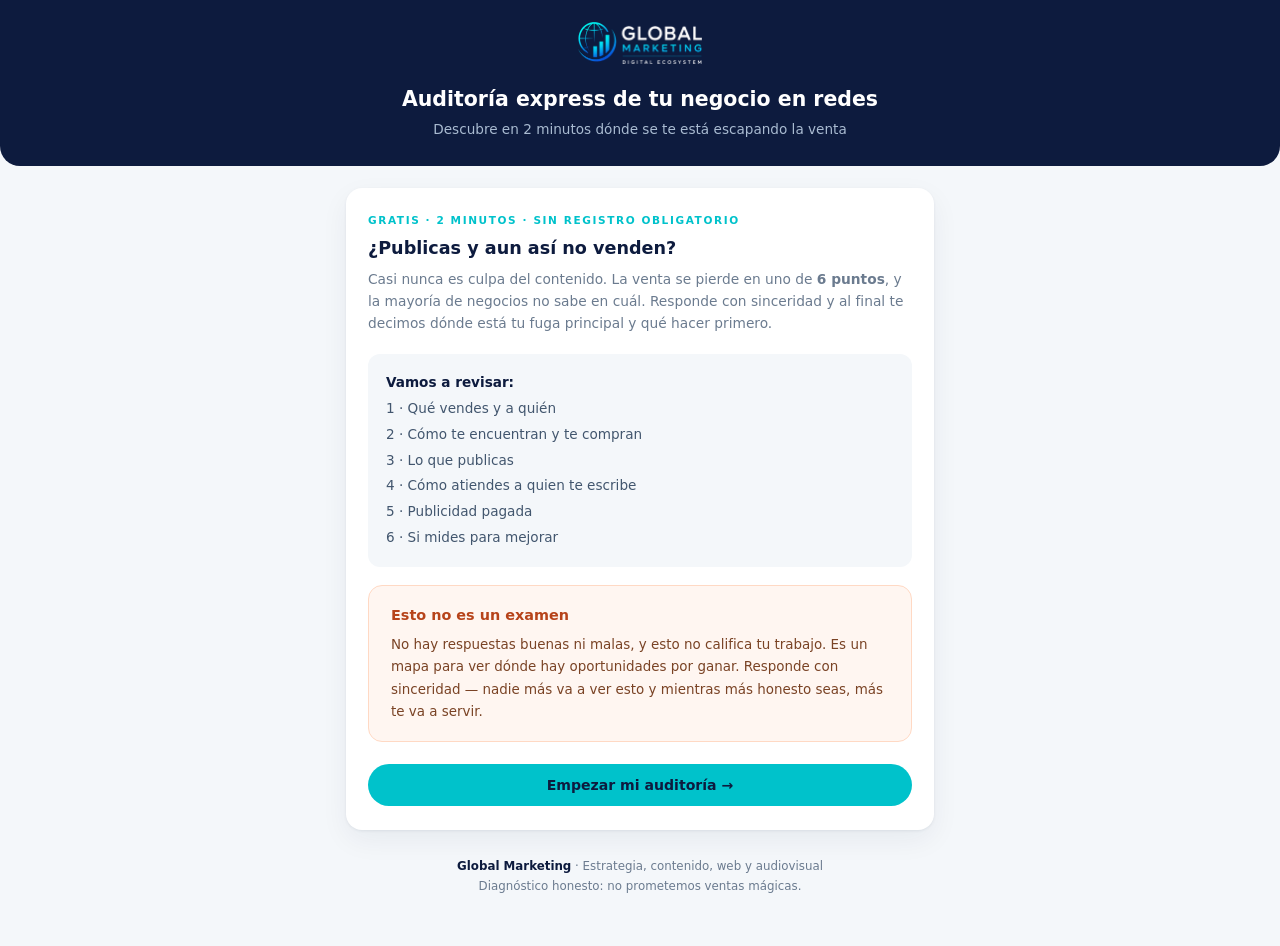
<file: auditoria.html>
<!DOCTYPE html>
<html lang="es">
<head>
<meta charset="UTF-8">
<meta name="viewport" content="width=device-width,initial-scale=1">
<title>Auditoría Express de tu negocio en redes · Global Marketing</title>
<meta name="theme-color" content="#0D1B3E">
<meta name="description" content="Auditoría express gratuita: descubre en 2 minutos por qué tus publicaciones no convierten y qué corregir primero. Global Marketing, Cajamarca.">

<!-- ══ FAVICON ══ -->
<link rel="icon" href="assets/favicon/favicon.ico" sizes="any">
<link rel="icon" type="image/png" sizes="32x32" href="assets/favicon/favicon-32.png">
<link rel="icon" type="image/png" sizes="16x16" href="assets/favicon/favicon-16.png">
<link rel="apple-touch-icon" sizes="180x180" href="assets/favicon/apple-touch-icon.png">
<link rel="manifest" href="assets/favicon/site.webmanifest">

<!-- ══ META PIXEL ══ -->
<!-- Meta Pixel Code -->
<script>
!function(f,b,e,v,n,t,s)
{if(f.fbq)return;n=f.fbq=function(){n.callMethod?
n.callMethod.apply(n,arguments):n.queue.push(arguments)};
if(!f._fbq)f._fbq=n;n.push=n;n.loaded=!0;n.version='2.0';
n.queue=[];t=b.createElement(e);t.async=!0;
t.src=v;s=b.getElementsByTagName(e)[0];
s.parentNode.insertBefore(t,s)}(window, document,'script',
'https://connect.facebook.net/en_US/fbevents.js');
fbq('init', '1048777484761107');
fbq('track', 'PageView');
</script>
<noscript><img height="1" width="1" style="display:none"
src="https://www.facebook.com/tr?id=1048777484761107&ev=PageView&noscript=1"
/></noscript>
<!-- End Meta Pixel Code -->

<style>
:root{
  --navy:#0D1B3E; --navy2:#152A55; --teal:#00C2CB; --orange:#FF6B2B;
  --ink:#1B2A41; --muted:#6B7B8F; --line:#E3E9EF; --card:#fff;
  --ok:#0E9F6E; --okbg:#E7F6EF; --mid:#E8A317; --midbg:#FDF3DF; --bad:#E23D3D; --badbg:#FCE9E9;
}
*{box-sizing:border-box;margin:0;padding:0}
body{font-family:'Segoe UI',system-ui,-apple-system,sans-serif;color:var(--ink);line-height:1.55;background:#F4F7FA}
.app{max-width:620px;margin:0 auto;padding:0 16px 50px}

/* ── HEAD ── */
.gm-head{background:var(--navy);border-radius:0 0 20px 20px;padding:22px 22px 26px;text-align:center;margin-bottom:22px}
.gm-head img{height:42px;margin-bottom:14px}
.gm-head h1{color:#fff;font-size:1.28rem;font-weight:750;line-height:1.3}
.gm-head p{color:#A9BBD1;font-size:.85rem;margin-top:7px}

/* ── PROGRESS ── */
.pwrap{display:flex;align-items:center;gap:12px;margin-bottom:18px}
.pbar{flex:1;height:6px;background:#DCE4EC;border-radius:99px;overflow:hidden}
.pfill{height:100%;background:linear-gradient(90deg,var(--teal),#0096A0);width:0;transition:width .35s}
.pnum{font-size:.74rem;font-weight:800;color:var(--muted);white-space:nowrap}

/* ── CARD ── */
.card{background:var(--card);border-radius:16px;box-shadow:0 1px 3px rgba(13,27,62,.07),0 10px 28px rgba(13,27,62,.06);padding:24px 22px;margin-bottom:16px}
.eyebrow{font-size:.66rem;font-weight:800;color:var(--teal);text-transform:uppercase;letter-spacing:.15em;margin-bottom:6px}
.card h2{font-size:1.1rem;margin-bottom:6px;color:var(--navy)}
.card .sub{font-size:.86rem;color:var(--muted);margin-bottom:20px;line-height:1.6}

.q{padding:16px 0;border-top:1px solid var(--line)}
.q:first-of-type{border-top:0;padding-top:0}
.q .qt{font-size:.9rem;font-weight:650;margin-bottom:11px;line-height:1.45}
.opts{display:flex;flex-direction:column;gap:8px}
.opt{text-align:left;padding:12px 16px;border:1.8px solid var(--line);background:#FBFCFD;border-radius:11px;font-size:.87rem;font-weight:600;color:#41556E;cursor:pointer;transition:.15s;font-family:inherit;display:flex;align-items:center;gap:11px}
.opt:hover{border-color:var(--teal)}
.opt .mk{width:17px;height:17px;border-radius:50%;border:2px solid #C4CFDB;flex-shrink:0;transition:.15s}
.opt.on{border-color:var(--navy);background:#F4F8FC;color:var(--navy)}
.opt.on .mk{border-color:var(--navy);background:var(--navy);box-shadow:inset 0 0 0 3px #fff}
.opt[disabled]{opacity:.4;pointer-events:none}
.na{font-size:.8rem;color:var(--muted);font-style:italic;padding:10px 0}

/* ── NAV ── */
.nav{display:flex;gap:10px;margin-top:22px}
.btn{padding:13px 24px;border-radius:99px;border:0;font-size:.88rem;font-weight:750;cursor:pointer;font-family:inherit;transition:.16s;display:inline-flex;align-items:center;justify-content:center;gap:8px}
.btn-p{background:var(--teal);color:var(--navy);flex:1}
.btn-p:hover{background:#00A8B0}
.btn-p:disabled{background:#DCE4EC;color:#98A7B7;cursor:not-allowed}
.btn-g{background:transparent;color:var(--muted);border:1.6px solid var(--line)}
.btn-g:hover{border-color:var(--muted);color:var(--ink)}
.btn-wa{background:#25D366;color:#fff;width:100%;padding:16px;font-size:.95rem}
.btn-wa:hover{background:#1EB955}
.skip{display:block;width:100%;text-align:center;background:0;border:0;color:var(--muted);font-size:.82rem;text-decoration:underline;cursor:pointer;margin-top:14px;font-family:inherit}
.skip:hover{color:var(--navy)}

/* ── FORM ── */
.f{margin-bottom:14px}
.f label{display:block;font-size:.68rem;font-weight:800;color:var(--muted);text-transform:uppercase;letter-spacing:.09em;margin-bottom:6px}
.f input{width:100%;border:1.8px solid var(--line);border-radius:11px;padding:12px 14px;font-size:.9rem;font-family:inherit;background:#FBFCFD;outline:0;transition:.16s}
.f input:focus{border-color:var(--teal);background:#fff}
.privacy{font-size:.75rem;color:var(--muted);line-height:1.55;background:#F4F7FA;border-radius:10px;padding:12px 14px;margin-top:4px}

/* ── RESULT ── */
.verdict{background:var(--navy);border-radius:16px;padding:26px 24px;margin-bottom:16px}
.verdict .vl{font-size:.64rem;font-weight:800;color:var(--teal);text-transform:uppercase;letter-spacing:.16em;margin-bottom:12px}
.verdict h2{color:#fff;font-size:1.15rem;line-height:1.4;margin-bottom:10px}
.verdict p{color:#D3DEEC;font-size:.89rem;line-height:1.7}
.verdict .hi{color:var(--teal);font-weight:650}

.tally{display:flex;gap:9px;margin-bottom:16px}
.tl{flex:1;background:#fff;border-radius:13px;padding:15px 8px;text-align:center;box-shadow:0 1px 3px rgba(13,27,62,.07)}
.tl b{display:block;font-size:1.6rem;font-weight:800;line-height:1}
.tl span{font-size:.66rem;font-weight:700;color:var(--muted);text-transform:uppercase;letter-spacing:.07em}
.tl.g b{color:var(--ok)} .tl.y b{color:var(--mid)} .tl.r b{color:var(--bad)}

.arow{background:#fff;border-radius:13px;padding:16px 18px;margin-bottom:10px;box-shadow:0 1px 3px rgba(13,27,62,.06);border-left:4px solid}
.arow.g{border-color:var(--ok)} .arow.y{border-color:var(--mid)} .arow.r{border-color:var(--bad)}
.arow .ah{display:flex;align-items:center;gap:10px;margin-bottom:7px}
.arow .an{font-size:.93rem;font-weight:700;color:var(--navy);flex:1}
.tag{font-size:.64rem;font-weight:800;padding:4px 11px;border-radius:99px;white-space:nowrap}
.tag.g{background:var(--okbg);color:#0A6E4D}
.tag.y{background:var(--midbg);color:#8A6100}
.tag.r{background:var(--badbg);color:#A82121}
.arow p{font-size:.84rem;color:#4A5F76;line-height:1.62}

.sec-t{font-size:1rem;font-weight:750;color:var(--navy);margin:26px 0 12px;padding-bottom:8px;border-bottom:2.5px solid var(--teal)}

.favor{background:var(--okbg);border:1.5px solid #BFE8D5;border-radius:14px;padding:18px 22px}
.favor li{list-style:none;font-size:.86rem;color:#2E4A3E;padding:5px 0 5px 25px;position:relative;line-height:1.6}
.favor li::before{content:'✔';position:absolute;left:0;color:var(--ok);font-weight:800}

.step{display:flex;gap:14px;background:#fff;border-radius:13px;padding:16px 18px;margin-bottom:10px;box-shadow:0 1px 3px rgba(13,27,62,.06)}
.sb{width:29px;height:29px;border-radius:50%;background:var(--orange);color:#fff;font-weight:800;font-size:.82rem;display:flex;align-items:center;justify-content:center;flex-shrink:0}
.step.later .sb{background:transparent;border:2px solid var(--teal);color:var(--teal)}
.step h4{font-size:.9rem;color:var(--navy);margin-bottom:3px}
.step .lat{font-size:.6rem;font-weight:800;color:var(--orange);text-transform:uppercase;letter-spacing:.13em;display:block;margin-bottom:2px}
.step p{font-size:.83rem;color:#4A5F76;line-height:1.6}

.honest{background:#FFF6F1;border:1.5px solid #FFD9C4;border-radius:14px;padding:18px 22px;margin-top:22px}
.honest h4{font-size:.9rem;color:#B7431A;margin-bottom:8px}
.honest p{font-size:.84rem;color:#7A4325;line-height:1.65}

.cta{background:var(--navy);border-radius:16px;padding:26px 24px;margin-top:18px;text-align:center}
.cta h3{color:#fff;font-size:1.08rem;margin-bottom:8px}
.cta p{color:#B9C9DC;font-size:.86rem;line-height:1.65;margin-bottom:18px}
.cta .fine{font-size:.74rem;color:#7E93AE;margin-top:12px;margin-bottom:0}

.foot{text-align:center;font-size:.74rem;color:var(--muted);margin-top:26px;line-height:1.7}
.foot b{color:var(--navy)}
.hidden{display:none!important}
</style>
</head>
<body>

<div class="gm-head">
  <img src="[data-uri]" alt="Global Marketing">
  <h1 id="hTitle">Auditoría express de tu negocio en redes</h1>
  <p id="hSub">Descubre en 2 minutos dónde se te está escapando la venta</p>
</div>

<div class="app">

  <!-- ══ INTRO ══ -->
  <div id="scr-intro">
    <div class="card">
      <div class="eyebrow">Gratis · 2 minutos · sin registro obligatorio</div>
      <h2>¿Publicas y aun así no venden?</h2>
      <p class="sub">Casi nunca es culpa del contenido. La venta se pierde en uno de <b>6 puntos</b>, y la mayoría de negocios no sabe en cuál. Responde con sinceridad y al final te decimos dónde está tu fuga principal y qué hacer primero.</p>
      <div style="background:#F4F7FA;border-radius:12px;padding:16px 18px;font-size:.85rem;line-height:1.9;color:#42566E">
        <b style="color:var(--navy)">Vamos a revisar:</b><br>
        1 · Qué vendes y a quién<br>
        2 · Cómo te encuentran y te compran<br>
        3 · Lo que publicas<br>
        4 · Cómo atiendes a quien te escribe<br>
        5 · Publicidad pagada<br>
        6 · Si mides para mejorar
      </div>
      <div class="honest" style="margin-top:18px">
        <h4>Esto no es un examen</h4>
        <p>No hay respuestas buenas ni malas, y esto no califica tu trabajo. Es un mapa para ver dónde hay oportunidades por ganar. Responde con sinceridad — nadie más va a ver esto y mientras más honesto seas, más te va a servir.</p>
      </div>
      <div class="nav"><button class="btn btn-p" onclick="go(0)">Empezar mi auditoría →</button></div>
    </div>
  </div>

  <!-- ══ PREGUNTAS ══ -->
  <div id="scr-q" class="hidden">
    <div class="pwrap">
      <div class="pbar"><div class="pfill" id="pfill"></div></div>
      <span class="pnum" id="pnum"></span>
    </div>
    <div class="card" id="qcard"></div>
  </div>

  <!-- ══ DATOS ══ -->
  <div id="scr-lead" class="hidden">
    <div class="card">
      <div class="eyebrow">Último paso</div>
      <h2>¿A nombre de quién es este diagnóstico?</h2>
      <p class="sub">Si nos dejas tus datos, guardamos tu resultado y te contamos cuál es el primer paso para arreglar lo que te salió en rojo.</p>
      <div class="f"><label>Tu nombre</label><input id="l_nom"></div>
      <div class="f"><label>Nombre de tu negocio</label><input id="l_neg"></div>
      <div class="f"><label>Tu WhatsApp</label><input id="l_wa" inputmode="tel"></div>
      <div class="f"><label>¿En qué ciudad estás?</label><input id="l_ciu"></div>
      <p class="privacy">🔒 Usamos tus datos solo para enviarte tu diagnóstico. No compartimos tu información con nadie ni te llenamos de mensajes.</p>
      <div class="nav"><button class="btn btn-p" onclick="finish(true)">Ver mi resultado →</button></div>
      <button class="skip" onclick="finish(false)">Prefiero ver mi resultado sin dejar mis datos</button>
    </div>
  </div>

  <!-- ══ RESULTADO ══ -->
  <div id="scr-res" class="hidden"></div>

  <div class="foot">
    <b>Global Marketing</b> · Estrategia, contenido, web y audiovisual<br>
    Diagnóstico honesto: no prometemos ventas mágicas.
  </div>
</div>

<script>
const WA='51918057349';

/* ═════ PREGUNTAS ═════ */
const AREAS=[
{ id:'oferta', num:'01', name:'Qué vendes y a quién',
  intro:'Lo primero que decide si alguien te compra es entender qué vendes.',
  qs:[
    {id:'o1',t:'Si alguien entra a tu perfil por primera vez, ¿entiende en 5 segundos qué vendes?',
     o:[['Sí, queda clarísimo','g'],['Más o menos, hay que deducirlo','y'],['La verdad, no','r']]},
    {id:'o2',t:'¿Tienes claro a qué tipo de cliente le hablas?',
     o:[['Sí, sé exactamente quién es','g'],['Tengo una idea general','y'],['Le hablo a todo el mundo','r']]},
    {id:'o3',t:'¿Tus precios están visibles o son fáciles de averiguar?',
     o:[['Sí, están a la vista','g'],['Solo si me escriben y preguntan','y'],['No están por ningún lado','r']]}
  ],
  read:{
    g:'Tu oferta se entiende. Quien te ve sabe qué vendes, para quién es y cuánto cuesta — eso es más raro de lo que parece y es una base sólida.',
    y:'Se entiende a grandes rasgos qué vendes, pero el cliente tiene que hacer un esfuerzo para atar cabos. Cada esfuerzo que le pides es gente que se va sin preguntar.',
    r:'Quien llega a tu perfil tiene que adivinar qué vendes, para quién es y cuánto cuesta. La mayoría no adivina: simplemente sigue de largo.'}},

{ id:'perfil', num:'02', name:'Cómo te encuentran y cómo te compran',
  intro:'Tu perfil es tu tienda. Si la puerta está trabada, no importa cuánta gente pase.',
  qs:[
    {id:'p1',t:'¿Tu biografía dice qué vendes, para quién y cómo comprarte?',
     o:[['Sí, las tres cosas','g'],['Dice algo, pero incompleto','y'],['No, es más bien una frase bonita','r']]},
    {id:'p2',t:'¿Tienes un botón de WhatsApp o una forma directa de contactarte?',
     o:[['Sí, y lleva a un mensaje listo','g'],['Sí, pero lleva a un chat vacío','y'],['No tengo','r']]},
    {id:'p3',t:'¿Tienes página web o catálogo propio donde vender?',
     o:[['Sí, y funciona bien','g'],['Sí, pero no me trae ventas','y'],['No tengo','r']]},
    {id:'p4',t:'¿Tu imagen de marca (foto de perfil, colores, estilo) se ve profesional?',
     o:[['Sí, se ve cuidada','g'],['Va mejorando','y'],['No, la armé como pude','r']]}
  ],
  read:{
    g:'Tu perfil convierte: quien llega entiende qué vendes y sabe cómo contactarte sin esfuerzo. Ese camino limpio es lo que hace que las visitas se vuelvan consultas.',
    y:'Tu perfil funciona, pero hay pasos donde el cliente duda. Cada duda enfría una venta que ya estaba encaminada.',
    r:'Hoy cuesta encontrarte y cuesta comprarte. Se están perdiendo ventas por el camino, incluso de gente que ya quería comprarte.'}},

{ id:'contenido', num:'03', name:'Lo que publicas',
  intro:'Publicar no es lo mismo que publicar con intención.',
  qs:[
    {id:'c1',t:'¿Cada cuánto publicas?',
     o:[['3 o más veces por semana','g'],['1 o 2 veces por semana','y'],['Menos, o casi nunca','r']]},
    {id:'c2',t:'¿Tu contenido invita a hacer algo (escribir, guardar, comprar) o solo muestra?',
     o:[['Siempre cierro invitando a algo','g'],['A veces sí, a veces no','y'],['Casi siempre solo muestro','r']]},
    {id:'c3',t:'¿Usas varios formatos (videos, carruseles, fotos, historias)?',
     o:[['Sí, los combino','g'],['Uso uno o dos nomás','y'],['Publico siempre lo mismo','r']]},
    {id:'c4',t:'¿Tus fotos y videos se ven a la altura de lo que vendes?',
     o:[['Sí, se ven muy bien','g'],['Son aceptables','y'],['No, y se nota','r']]}
  ],
  read:{
    g:'Publicas con constancia y con intención. Lo que sigue no es esforzarte más: es medir qué funciona mejor y hacer más de eso.',
    y:'Ya publicas, pero el contenido no está trabajando para vender. Con el mismo esfuerzo y algo de estrategia, rinde bastante más.',
    r:'Con poco contenido, las plataformas casi no te muestran a gente nueva y quien te ve no te recuerda. Publicar seguido y con intención es tu oportunidad más grande.'}},

{ id:'seguimiento', num:'04', name:'Cómo atiendes a quien te escribe',
  intro:'Aquí es donde se gana o se pierde la venta que tanto costó conseguir.',
  qs:[
    {id:'s0',t:'¿Cuántos mensajes o consultas recibes por semana?',
     o:[['Varios (10 o más)','g'],['Algunos (entre 1 y 9)','y'],['Casi ninguno','r']]},
    {id:'s1',t:'¿En cuánto tiempo sueles responder?',
     o:[['En menos de 1 hora','g'],['El mismo día','y'],['Cuando puedo','r']]},
    {id:'s2',t:'¿Tienes una forma ordenada de atender hasta cerrar la venta?',
     o:[['Sí, sigo siempre el mismo proceso','g'],['Improviso según el caso','y'],['No tengo nada definido','r']]}
  ],
  read:{
    g:'Atiendes rápido y con orden. Esa es justo la parte donde la mayoría de negocios pierde clientes sin darse cuenta, y tú no.',
    y:'Respondes, pero sin un proceso definido. Un guion simple para las preguntas de siempre sube bastante el cierre.',
    r:'Cuando alguien se anima a escribirte ya hizo la parte difícil. Si la respuesta tarda o no hay un camino claro hasta la venta, ese esfuerzo se pierde.'},
  readNoMsg:'Casi no te llegan mensajes todavía, así que aquí no hay mucho que corregir: lo que hay que arreglar está antes, en que te encuentren y te entiendan. Cuando empiecen a llegar consultas, vas a necesitar responder rápido y con orden.'},

{ id:'ads', num:'05', name:'Publicidad pagada',
  intro:'El acelerador — pero solo funciona si el resto ya está en su sitio.',
  qs:[
    {id:'a1',t:'¿Inviertes en publicidad pagada (Meta Ads, TikTok Ads)?',
     o:[['Sí, todos los meses','g'],['A veces, sin plan fijo','y'],['Nunca','r']]},
    {id:'a2',t:'¿Sabes a qué tipo de persona llegan tus anuncios?',
     o:[['Sí, tengo el público definido','g'],['Más o menos','y'],['No hago anuncios','r']]}
  ],
  read:{
    g:'Tu publicidad está activa y dirigida. Lo que toca es escalar lo que ya funciona, no empezar de cero.',
    y:'Ya inviertes algo, pero sin un rumbo claro. Afinar a quién le llegas puede multiplicar lo que hoy gastas.',
    r:'Todavía no inviertes en publicidad, y está bien: esto es para más adelante. Pagar por mostrar algo que aún no convierte solo hace que pierdas dinero más rápido.'}},

{ id:'medicion', num:'06', name:'Si mides para mejorar',
  intro:'Lo que no se mide se repite, aunque no funcione.',
  qs:[
    {id:'m1',t:'¿Revisas los números de tus redes (alcance, visitas al perfil, guardados)?',
     o:[['Sí, cada semana','g'],['De vez en cuando','y'],['Casi nunca','r']]},
    {id:'m2',t:'¿Sabes qué publicación te trajo consultas o ventas?',
     o:[['Sí, lo tengo identificado','g'],['Más o menos, por intuición','y'],['Ni idea','r']]},
    {id:'m3',t:'¿Cambias lo que haces según lo que ves en esos números?',
     o:[['Sí, ajusto seguido','g'],['A veces','y'],['No, publico igual siempre','r']]}
  ],
  read:{
    g:'Mides y ajustas. Esa es la diferencia entre publicar por publicar y hacer crecer un negocio con decisiones.',
    y:'Miras algunos números, pero sin un hábito. Revisar tres datos cada semana ya cambia lo que decides publicar.',
    r:'Sin mirar números no sabes qué está atrayendo clientes y qué no. También es para más adelante: primero se crea el contenido, después se mide para hacer más de lo que funciona.'}}
];

/* pasos generales — sin nombres de servicios ni precios */
const STEPS={
  oferta:{t:'Define tu oferta en una sola frase',d:'Escribe qué vendes, para quién es y qué lo hace distinto. Esa frase manda: va en tu bio y ordena todo lo demás.'},
  perfil:{t:'Ordena tu perfil para que se entienda y se pueda comprar',d:'Bio que diga qué vendes y a quién, foto y estilo cuidados, y un contacto directo que lleve a un mensaje ya escrito — no a un chat vacío.'},
  contenido:{t:'Fija un ritmo y publica con intención',d:'Un mínimo de 3 publicaciones por semana, combinando formatos, y que cada una termine invitando a hacer algo concreto.'},
  seguimiento:{t:'Prepara cómo vas a responder',d:'Ten listas las respuestas a las 5 preguntas que más te hacen y comprométete a contestar dentro de la primera hora. Responder rápido vende.'},
  ads:{t:'Publicidad',d:'Cuando la base esté lista, invertir aunque sea poco y de forma constante para llegar a gente nueva.',later:true},
  medicion:{t:'Medición',d:'Anotar cada semana tres números —alcance, visitas al perfil y consultas recibidas— para saber qué repetir.',later:true}
};

const FAVOR={
  o1:'Lograste que tu mensaje se entienda a la primera. Cuesta más de lo que parece.',
  o2:'Tienes clarísimo a quién le hablas — eso te pone por delante de la mayoría.',
  o3:'Muestras tus precios con claridad, algo que muchos negocios no se animan a hacer.',
  p2:'Dejaste abierta una puerta directa para que te contacten.',
  p3:'Construiste un espacio propio para vender, más allá de las redes. Eso es independencia.',
  p4:'Tu imagen de marca ya tiene identidad propia: una base excelente para seguir construyendo.',
  c1:'Sostienes el hábito de publicar, que es la parte más difícil de todas.',
  c2:'Tu contenido ya invita a actuar y no solo a mirar.',
  c4:'Cuidas la calidad de tus fotos y videos, y eso se nota.',
  s0:'Lograste que la gente te escriba. Esa es la parte más difícil del camino.',
  s1:'Respondes rápido, y eso cierra ventas que otros pierden por demorar.',
  s2:'Armaste un proceso de atención definido, algo que la mayoría improvisa.',
  a1:'Te animaste a invertir para llegar a más personas.',
  m1:'Tomaste el hábito de mirar tus números, y eso es pensar como empresa.'
};

/* ═════ ESTADO ═════ */
let idx=0, A={}, lead={};
const totalQ=AREAS.reduce((s,a)=>s+a.qs.length,0);

function go(i){
  idx=i;
  document.getElementById('scr-intro').classList.add('hidden');
  document.getElementById('scr-lead').classList.add('hidden');
  document.getElementById('scr-res').classList.add('hidden');
  document.getElementById('scr-q').classList.remove('hidden');
  renderArea();
  window.scrollTo({top:0,behavior:'smooth'});
}

function renderArea(){
  const a=AREAS[idx];
  const answered=AREAS.slice(0,idx).reduce((s,x)=>s+x.qs.length,0);
  document.getElementById('pfill').style.width=(answered/totalQ*100)+'%';
  document.getElementById('pnum').textContent=`Área ${idx+1} de 6`;

  const noMsg = a.id==='seguimiento' && A['s0']==='r';
  const c=document.getElementById('qcard');
  c.innerHTML=`<div class="eyebrow">Área ${a.num}</div><h2>${a.name}</h2><p class="sub">${a.intro}</p>`
   + a.qs.map(q=>{
      if(noMsg && q.id==='s1') return `<div class="q"><div class="qt">${q.t}</div><div class="na">Como todavía casi no recibes mensajes, esta pregunta no aplica por ahora.</div></div>`;
      return `<div class="q"><div class="qt">${q.t}</div><div class="opts" id="O-${q.id}">
        ${q.o.map(([txt,cl])=>`<button class="opt${A[q.id]===cl?' on':''}" onclick="pick('${q.id}','${cl}')"><span class="mk"></span>${txt}</button>`).join('')}
      </div></div>`;
    }).join('')
   + `<div class="nav">
        ${idx>0?'<button class="btn btn-g" onclick="go('+(idx-1)+')">← Atrás</button>':''}
        <button class="btn btn-p" id="nextBtn" onclick="next()">${idx===5?'Ver mi resultado':'Siguiente →'}</button>
      </div>`;
  checkNext();
}

function pick(qid,cl){
  A[qid]=cl;
  if(qid==='s0'&&cl==='r') delete A['s1'];
  renderArea();
}

function areaDone(){
  const a=AREAS[idx];
  const noMsg = a.id==='seguimiento' && A['s0']==='r';
  return a.qs.every(q=>(noMsg&&q.id==='s1')||A[q.id]);
}
function checkNext(){ const b=document.getElementById('nextBtn'); if(b) b.disabled=!areaDone(); }

function next(){
  if(!areaDone()) return;
  if(idx<5) go(idx+1);
  else{
    document.getElementById('scr-q').classList.add('hidden');
    document.getElementById('scr-lead').classList.remove('hidden');
    window.scrollTo({top:0,behavior:'smooth'});
  }
}

/* ═════ PUNTAJE ═════ */
const PT={g:2,y:1,r:0};
function score(a){
  const noMsg = a.id==='seguimiento' && A['s0']==='r';
  const qs=a.qs.filter(q=>!(noMsg&&q.id==='s1'));
  const avg=qs.reduce((s,q)=>s+PT[A[q.id]],0)/qs.length;
  if(avg>=1.6) return 'g';
  if(avg>=0.8) return 'y';
  return 'r';
}
const LBL={g:'Vas bien',y:'Se puede mejorar',r:'Hay que trabajarlo'};

function finish(withData){
  if(withData){
    lead={nom:val('l_nom'),neg:val('l_neg'),wa:val('l_wa'),ciu:val('l_ciu')};
  } else lead={};
  document.getElementById('scr-lead').classList.add('hidden');
  document.getElementById('scr-res').classList.remove('hidden');
  document.getElementById('hTitle').textContent='Tu resultado';
  document.getElementById('hSub').textContent=lead.neg?lead.neg:'Diagnóstico express de tu embudo';
  renderResult();
  window.scrollTo({top:0,behavior:'smooth'});
}
const val=id=>document.getElementById(id).value.trim();

function renderResult(){
  const sc={}; AREAS.forEach(a=>sc[a.id]=score(a));
  const g=Object.values(sc).filter(x=>x==='g').length;
  const y=Object.values(sc).filter(x=>x==='y').length;
  const r=Object.values(sc).filter(x=>x==='r').length;

  // fuga principal = primera área débil en orden del embudo
  const leak=AREAS.find(a=>sc[a.id]==='r')||AREAS.find(a=>sc[a.id]==='y');
  const hi=lead.nom?`Hola ${esc(lead.nom)}. `:'';
  let verdict;
  if(r>=4) verdict=`${hi}Tu producto puede tener con qué gustar, pero ahora mismo <span class="hi">es muy difícil que alguien te encuentre, entienda qué vendes y te compre</span>. Es como tener una tienda hermosa con la puerta cerrada y sin cartel afuera. Se arregla, y se arregla por partes.`;
  else if(r>=2) verdict=`${hi}Ya tienes piezas importantes funcionando, pero hay <span class="hi">puntos concretos donde la venta se te está escapando</span>. No hace falta empezar de cero: hay que ordenar lo que ya existe y completar lo que falta.`;
  else if(r===1) verdict=`${hi}Tu base está bastante bien armada. Hay <span class="hi">un punto claro</span> donde se te está escapando la venta, y resolverlo primero hace que todo lo demás rinda más.`;
  else if(y>=3) verdict=`${hi}No tienes nada roto, pero <span class="hi">varias áreas están a medio camino</span>. Ahí es donde suele quedarse estancado un negocio que ya hace las cosas bien.`;
  else verdict=`${hi}Tu sistema está funcionando. Lo que sigue <span class="hi">no es arreglar, es escalar</span>: sostener el ritmo, llegar a más gente y medir para repetir lo que funciona.`;

  let h=`<div class="verdict"><div class="vl">Tu diagnóstico</div>
    <h2>${leak?'Tu fuga principal está en: '+leak.name:'Tu embudo está sano'}</h2>
    <p>${verdict}</p></div>
    <div class="tally">
      <div class="tl g"><b>${g}</b><span>Van bien</span></div>
      <div class="tl y"><b>${y}</b><span>Mejorables</span></div>
      <div class="tl r"><b>${r}</b><span>Por trabajar</span></div>
    </div>
    <div class="sec-t">Área por área: qué significa</div>`;

  AREAS.forEach(a=>{
    const s=sc[a.id];
    const noMsg=a.id==='seguimiento'&&A['s0']==='r';
    const txt=noMsg?a.readNoMsg:a.read[s];
    h+=`<div class="arow ${s}"><div class="ah"><span class="an">${a.num} · ${a.name}</span><span class="tag ${s}">${LBL[s]}</span></div><p>${txt}</p></div>`;
  });

  // lo que tienes a favor
  const fav=Object.keys(FAVOR).filter(k=>A[k]==='g').map(k=>FAVOR[k]).slice(0,4);
  fav.push('Estás mirando tu negocio de frente para mejorarlo. No todos lo hacen.');
  h+=`<div class="sec-t">👏 Lo que ya estás haciendo bien</div><div class="favor">
    <p style="font-size:.85rem;color:#3D6B55;line-height:1.6;margin-bottom:11px">Antes de hablar de lo que falta: esto ya lo lograste. Muchos negocios llevan años sin conseguirlo.</p>
    <ul>${fav.map(x=>`<li>${x}</li>`).join('')}</ul></div>`;

  // primeros pasos
  const weak=AREAS.filter(a=>sc[a.id]!=='g').map(a=>a.id);
  const now=weak.filter(id=>!STEPS[id].later);
  const later=weak.filter(id=>STEPS[id].later);
  h+=`<div class="sec-t">Por dónde empezar</div>`;
  if(!now.length&&!later.length){
    h+=`<div class="arow g"><p>No hay un arreglo urgente que hacer. Tu siguiente paso es de crecimiento, no de reparación.</p></div>`;
  } else {
    let n=0;
    now.forEach(id=>{ n++; const s=STEPS[id];
      h+=`<div class="step"><div class="sb">${n}</div><div><h4>${s.t}</h4><p>${s.d}</p></div></div>`; });
    if(later.length){ n++;
      const names=later.map(id=>STEPS[id].t.toLowerCase()).join(' y ');
      const ds=later.map(id=>STEPS[id].d).join(' ');
      h+=`<div class="step later"><div class="sb">${n}</div><div><span class="lat">Más adelante</span><h4>${cap(names)}</h4><p>${ds}</p></div></div>`; }
    h+=`<p style="font-size:.8rem;color:var(--muted);margin-top:12px;line-height:1.6">Este es el orden que recomendamos: cada paso prepara el terreno para el siguiente. Saltarse los primeros hace que los últimos no rindan.</p>`;
  }

  h+=`<div class="honest"><h4>Una aclaración honesta</h4>
    <p>Si varias áreas te salieron en rojo, <b>no significa que estés haciendo mal las cosas</b>. Significa que hay margen para crecer, y casi siempre es normal cuando un negocio recién arranca o cuando se hace todo con los recursos que se tienen. Nada de esto se arregla de golpe: se ordena de a poco, empezando por lo que más mueve la aguja.</p>
    <p style="margin-top:9px">Además, este resultado se basa en cómo ves tú tu negocio. Mirando tu perfil real —tu bio, tu WhatsApp, tus tiempos de respuesta— aparecen oportunidades que uno no ve desde adentro. Por eso el primer paso es ordenar justo eso.</p></div>`;

  h+=`<div class="cta"><h3>Da tu primer paso</h3>
    <p>Este resultado te muestra dónde se te fuga la venta. El primer paso para arreglarlo es <b>Perfil que Vende</b>: ordenamos tu bio, tu Facebook y tu WhatsApp para que quien llegue entienda qué vendes y te escriba sin dudar. Listo en 5 días hábiles.</p>
    <a href="${waLink(sc,leak)}" target="_blank" rel="noopener" class="btn btn-wa">💬 Escríbenos PERFIL por WhatsApp</a>
    <p class="fine">Te responde Carolina, en persona. Sin robots.</p></div>`;

  h+=`<div class="nav" style="margin-top:16px"><button class="btn btn-g" style="flex:1" onclick="restart()">↺ Hacer la auditoría de nuevo</button></div>`;

  document.getElementById('scr-res').innerHTML=h;
}

function waLink(sc,leak){
  let m='PERFIL\n\nHice la auditoría express en su web. Este es mi resultado:\n';
  if(lead.neg) m+=`\nNegocio: ${lead.neg}`;
  if(lead.nom) m+=`\nNombre: ${lead.nom}`;
  if(lead.ciu) m+=`\nCiudad: ${lead.ciu}`;
  m+='\n\n';
  AREAS.forEach(a=>{ m+=`${a.num} ${a.name}: ${LBL[sc[a.id]]}\n`; });
  if(leak) m+=`\nFuga principal: ${leak.name}`;
  m+='\n\nQuiero saber cómo hacer que mi perfil venda.';
  return `https://wa.me/${WA}?text=${encodeURIComponent(m)}`;
}

function restart(){
  A={}; lead={}; idx=0;
  document.getElementById('hTitle').textContent='Auditoría express de tu negocio en redes';
  document.getElementById('hSub').textContent='Descubre en 2 minutos dónde se te está escapando la venta';
  ['l_nom','l_neg','l_wa','l_ciu'].forEach(i=>document.getElementById(i).value='');
  document.getElementById('scr-res').classList.add('hidden');
  document.getElementById('scr-q').classList.add('hidden');
  document.getElementById('scr-lead').classList.add('hidden');
  document.getElementById('scr-intro').classList.remove('hidden');
  window.scrollTo({top:0,behavior:'smooth'});
}

const esc=s=>(s||'').replace(/&/g,'&amp;').replace(/</g,'&lt;');
const cap=s=>s.charAt(0).toUpperCase()+s.slice(1);
</script>
</body>
</html>
</file>
